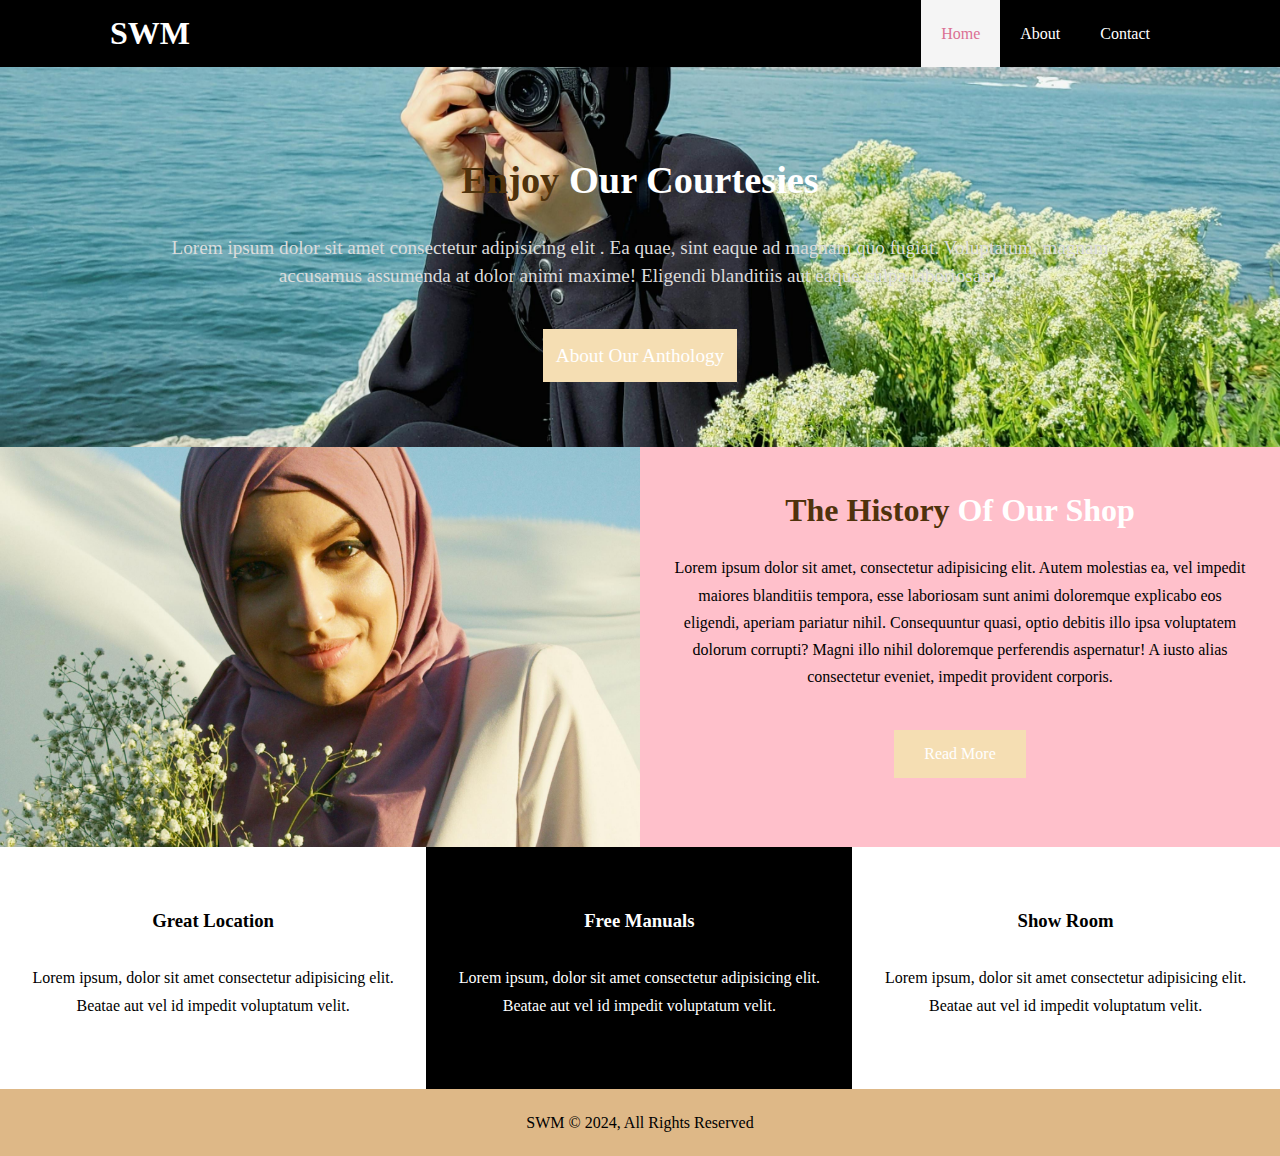
<file: AHHA/index.html>
<!DOCTYPE html>
<html lang="en">
<head>
    <meta charset="UTF-8">
    <meta name="viewport" content="width=device-width, initial-scale=1.0">
    <link rel="stylesheet" href="CSS/style.css">
    <title>shopwithmee collections</title>
</head>
<body>
    <header>
        <nav id="navbar">
            <div class="container">
                <h1><a class="logo" href="/index.html">SWM</a></h1>
                <ul>
                    <li><a class="current" href="/index.html">Home</a></li>
                    <li><a href="/about.html">About</a></li>
                    <li><a href="/contact.html">Contact</a></li>
                </ul>
            </div>
        </nav>
        <div id="show-case">
            <div class="container">
                <div class="show-cont">
                    <h1><span class="prime">Enjoy</span> Our Courtesies</h1>
                    <p>Lorem ipsum dolor sit amet consectetur adipisicing elit
                        . Ea quae, sint eaque ad magnam quo fugiat. Voluptatum, 
                        magnam accusamus assumenda at dolor animi maxime! Eligendi 
                        blanditiis aut eaque culpa laboriosam.</p>
                    <div class="bn"><a href="/about.html">About Our Anthology</a></div>
                </div>
            </div>
        </div>
    </header>
    <section id="home-info">
        <div class="home-pc"></div>
        <div class="home-cont">
            <h1><span class="th">The History</span> Of Our Shop</h1>
            <p>Lorem ipsum dolor sit amet, consectetur adipisicing elit.
                Autem molestias ea, vel impedit maiores blanditiis tempora, 
                esse laboriosam sunt animi doloremque explicabo eos eligendi,
                 aperiam pariatur nihil. Consequuntur quasi, optio debitis illo 
                 ipsa voluptatem dolorum corrupti? Magni illo nihil doloremque
                  perferendis aspernatur! A iusto alias consectetur eveniet,
                   impedit provident corporis.</p>
            <a class="rd" href="/about.html">Read More</a>
        </div>
    </section>
    <div class="clr"></div>
    <section>
        <div class="features">
            <div class="box">
                <h3>Great Location</h3>
                <p>Lorem ipsum, dolor sit amet consectetur adipisicing elit.
                     Beatae aut vel id impedit voluptatum velit.</p>
            </div>
            <div class="box" id="rrr">
                <h3>Free Manuals</h3>
                <p>Lorem ipsum, dolor sit amet consectetur adipisicing elit.
                     Beatae aut vel id impedit voluptatum velit.</p>
            </div>
            <div class="box">
                <h3>Show Room</h3>
                <p>Lorem ipsum, dolor sit amet consectetur adipisicing elit.
                     Beatae aut vel id impedit voluptatum velit.</p>
            </div>
        </div>
    </section>
    <div class="clr"></div>
    <footer id="main-footer">
        <p>SWM &copy; 2024, All Rights Reserved</p>
    </footer>
</body>
</html>
</file>
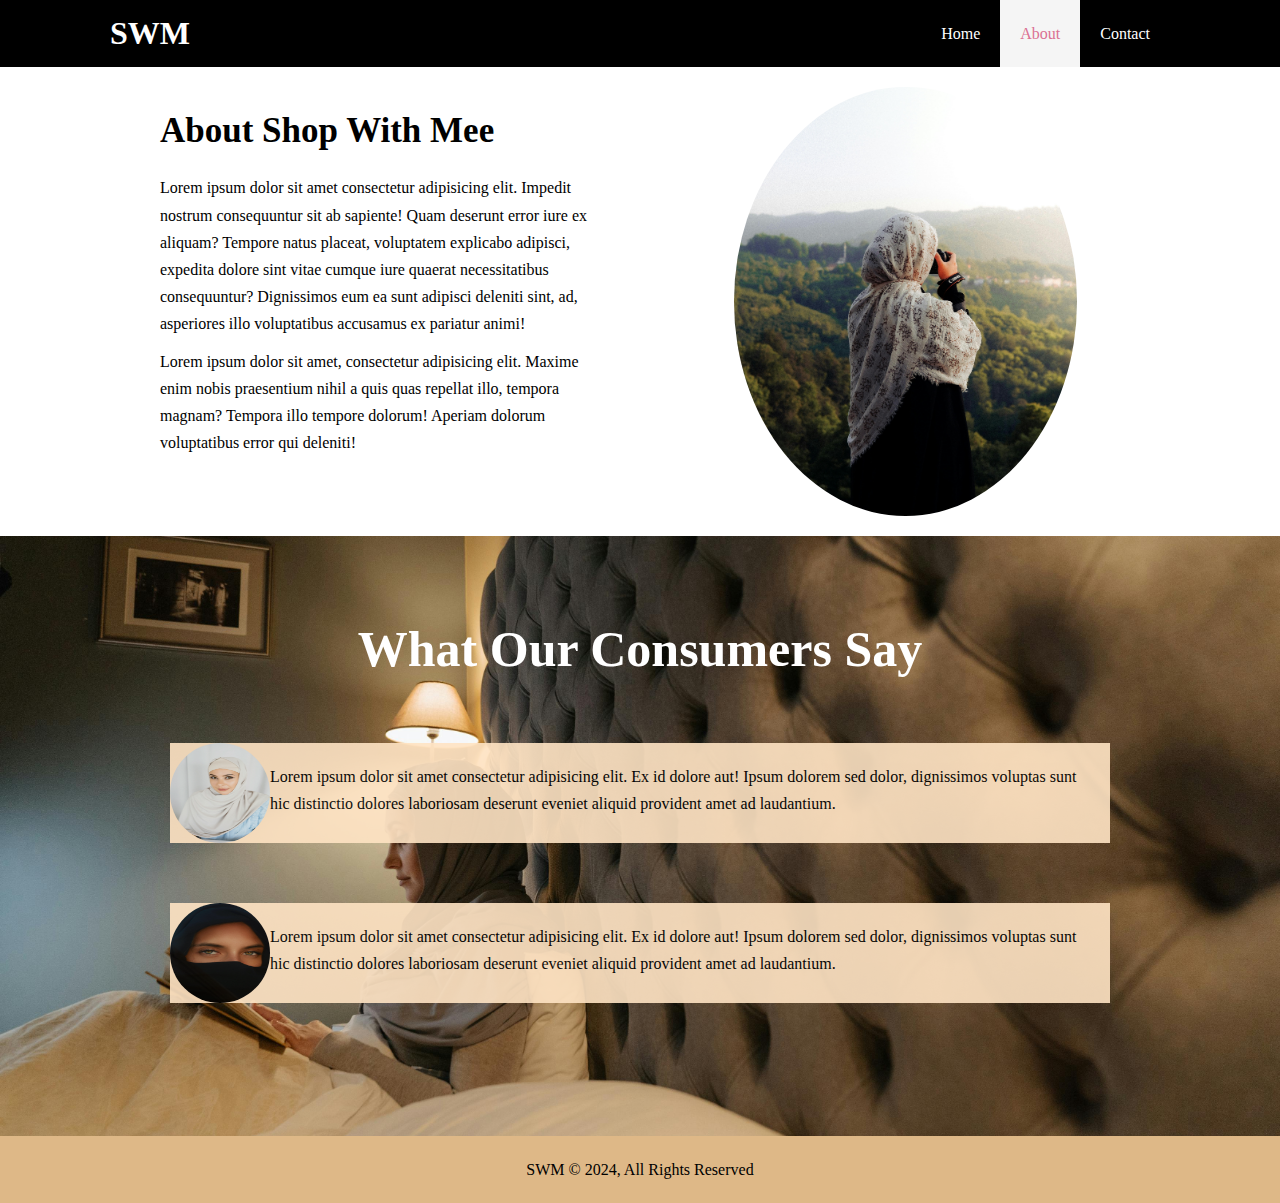
<file: AHHA/about.html>
<!DOCTYPE html>
<html lang="en">
<head>
    <meta charset="UTF-8">
    <meta name="viewport" content="width=device-width, initial-scale=1.0">
    <link rel="stylesheet" href="CSS/style.css">
    <title>shopwithmee collections</title>
</head>
<body>
    <header>
        <nav id="navbar">
            <div class="container">
                <h1><a class="logo" href="/index.html">SWM</a></h1>
                <ul>
                    <li><a href="/index.html">Home</a></li>
                    <li><a class="current" href="/about.html">About</a></li>
                    <li><a href="/contact.html">Contact</a></li>
                </ul>
            </div>
        </nav>
    </header>
    <section id="about-info">
        <div class="container">
            <div class="info-left">
                <h2>About Shop With Mee</h2>
                <p>Lorem ipsum dolor sit amet consectetur adipisicing elit. Impedit
                     nostrum consequuntur sit ab sapiente! Quam deserunt error iure ex 
                    aliquam? Tempore natus placeat, voluptatem explicabo adipisci,
                     expedita dolore sint vitae cumque iure quaerat necessitatibus 
                    consequuntur? Dignissimos eum ea sunt adipisci deleniti sint, ad, 
                    asperiores illo voluptatibus accusamus ex pariatur animi!</p>
                <p>Lorem ipsum dolor sit amet, consectetur adipisicing elit. Maxime enim 
                    nobis praesentium nihil a quis quas repellat illo, tempora magnam?
                     Tempora illo tempore dolorum! Aperiam dolorum voluptatibus error
                      qui deleniti!</p>
            </div>
            <div class="info-right">
                <img src="./IMG/pexels-beytlik-12420084.jpg" alt="shopwithdee">
            </div>
        </div>
    </section>
    <div class="clr"></div>
    <section id="testimonial">
        <div class="container">
            <h2>What Our Consumers Say</h2>
            <div class="testimonials">
                <img src="./IMG/pexels-anna-nekrashevich-8993561.jpg" alt="anna" width="25%">
                
                <p>Lorem ipsum dolor sit amet consectetur adipisicing elit. 
                    Ex id dolore aut! Ipsum dolorem sed dolor,
                     dignissimos voluptas sunt hic distinctio dolores laboriosam deserunt
                     eveniet aliquid provident amet ad laudantium.

                </p>
            </div>
            <div class="testimonials">
                <img src="./IMG/pexels-jonaorle-4029925.jpg" alt="hana" width="25%">

                <p>Lorem ipsum dolor sit amet consectetur adipisicing elit. 
                    Ex id dolore aut! Ipsum dolorem sed dolor,
                     dignissimos voluptas sunt hic distinctio dolores laboriosam deserunt
                     eveniet aliquid provident amet ad laudantium.

                </p>
            </div>
        </div>

    </section>











    <footer id="main-footer">
        <p>SWM &copy; 2024, All Rights Reserved</p>
    </footer>
</body>
</htmL>
</file>
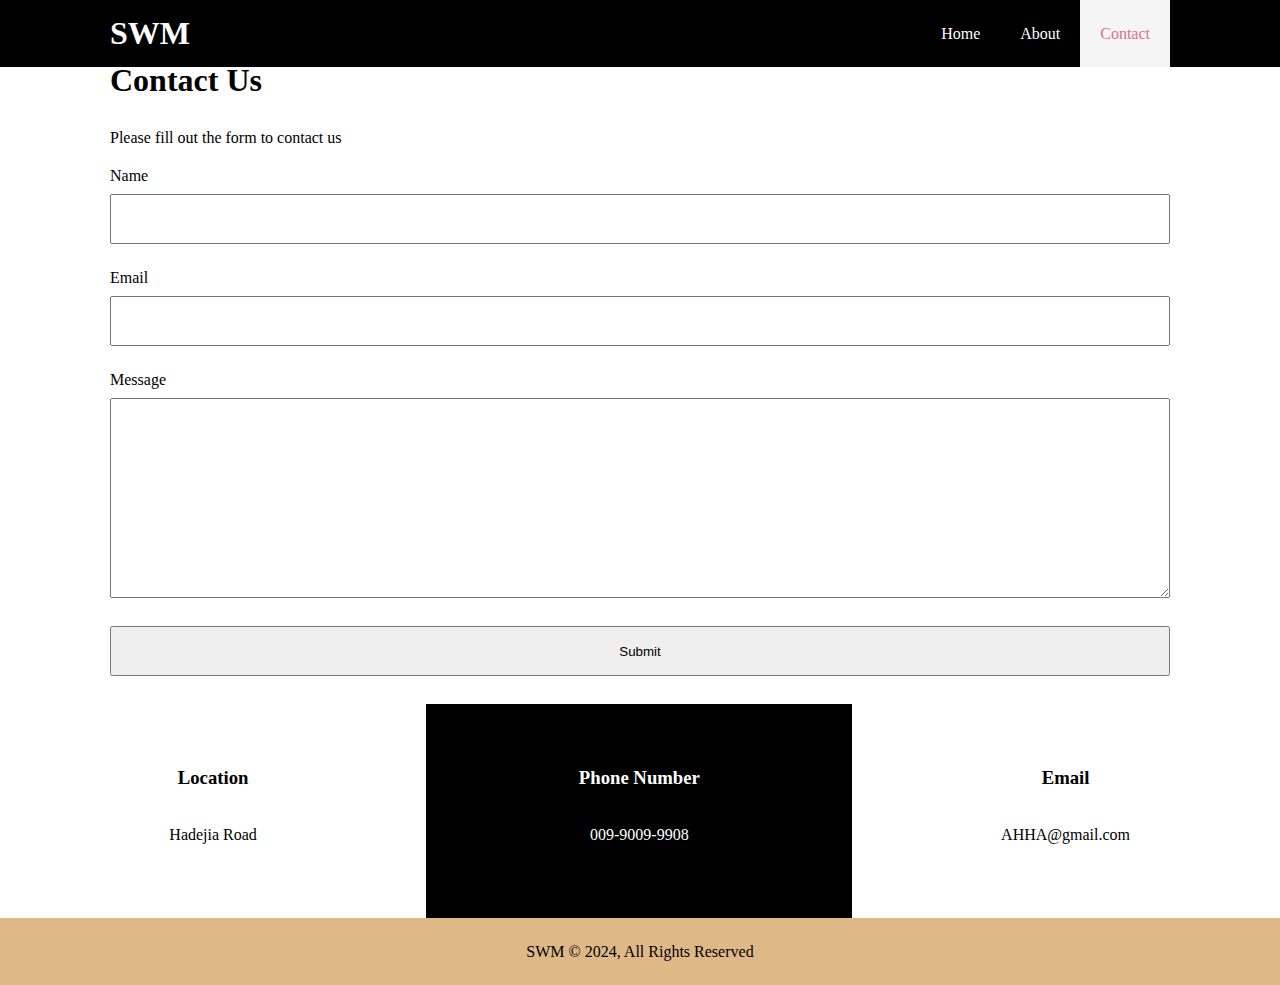
<file: AHHA/contact.html>
<!DOCTYPE html>
<html lang="en">
<head>
    <meta charset="UTF-8">
    <meta name="viewport" content="width=device-width, initial-scale=1.0">
    <link rel="stylesheet" href="CSS/style.css">
    <title>shopwithmee collections</title>
</head>
<body>
    <header>
        <nav id="navbar">
            <div class="container">
                <h1><a class="logo" href="/index.html">SWM</a></h1>
                <ul>
                    <li><a href="/index.html">Home</a></li>
                    <li><a href="/about.html">About</a></li>
                    <li><a class="current" href="/contact.html">Contact</a></li>
                </ul>
            </div>
        </nav>
    </header>
    <section id="contact-form">
        <div class="container">
            <h1><span class="prime">Contact</span> Us</h1>
            <p>Please fill out the form to contact us</p>
            <form action="process.php">
                <div class="form-group">
                    <label for="name">Name</label>
                    <input type="name" name="name" id="name">
                </div>
                <div class="form-group">
                    <label for="email">Email</label>
                    <input type="email" name="email" id="email">
                </div>
                <div class="form-group">
                    <label for="message">Message</label>
                    <textarea name="message" id="message"></textarea>
                </div>
                <input type="button" value="Submit">
            </form>

        </div>

    </section>
    <br>
    <section id="contact-info">
        <div class="features">
            <div class="box">
                <h3>Location</h3>
                <p>Hadejia Road </p>
            </div>
            <div class="box" id="rrr">
                <h3>Phone Number</h3>
                <p>009-9009-9908</p>
            </div>
            <div class="box">
                <h3>Email</h3>
                <p>AHHA@gmail.com</p>
            </div>
        </div>
         
    </section>
     <div class="clr"></div>
    <footer id="main-footer">
        <p>SWM &copy; 2024, All Rights Reserved</p>
    </footer>
</body>
</htmL>
</file>
<file: AHHA/CSS/style.css>
* {
    padding: 0%;
    margin: 0%;
    box-sizing: border-box;
}

html,body {
    line-height: 1.7em;
}

.container {
    max-width: 1100px;
    margin: auto;
    padding: 0 20px;
}
.clr {
    clear: both;
}
a {
    text-decoration: none;
    color: white;
}
h1,h2,h3,h4,h5 {
    padding-bottom: 20px;
}
p {
    margin: 10px 0;
}
#navbar {
    background-color: black;
    overflow: auto;
    color: azure;
}
#navbar h1 {
    float: left;
    padding-top: 20px;
}
#navbar ul {
    float: right;
    list-style: none;
}
#navbar ul li {
    float: left;
    
}
#navbar ul li a {
    padding: 20px 20px;
    display: block;
}
#navbar ul li a:hover {
    background-color: whitesmoke;
    color: palevioletred;
}
#navbar ul li a.current { 
    background-color: whitesmoke;
    color: palevioletred;
}
#show-case {
    background: url('../IMG/pexels-edanur-sonkaya-194758981-12354750.jpg') no-repeat center center/cover;
    height: 380px;
}
.show-cont {
    text-align: center;
    padding: 50px;
    color: gainsboro;
    font-size: larger;
}
.show-cont h1 {
    padding-top: 50px;
    padding-bottom: 30px;
    color: white;
    font: size 25px;
}
.show-cont .prime {
    color: rgb(79, 50, 12);
}
.show-cont p {
    padding-bottom: 30px;
}
.show-cont .bn {
    background-color: wheat;
    display: inline-block;
    padding: 13px 13px;
}
.show-cont .bn:hover {
    background-color: burlywood;
}
.show-cont .bn:hover a {
    color: white;
}
#home-info {
    height: 400px;
}
#home-info .home-pc {
    background: url('../IMG/pexels-artempodrez-7987092.jpg') no-repeat center/cover
    ;
    min-height: 100%;
    width: 50%;
    float: left;
}
#home-info .home-cont {
    float: right;
    width: 50%;
    height: 100%;
    text-align: center;
    padding: 50px 30px;
    background-color: pink;
} 
#home-info .th {
    color:  rgb(79, 50, 12);
} 
#home-info h1 {
    color: white;
}
#home-info .rd {
    background-color: wheat;
    display: inline-block;
    padding: 10px 30px;

}
#home-info .rd:hover {
    background-color: burlywood;
    color: white;
}
#home-info p {
    padding-bottom: 30px;
}
.box {
    float: left;
    text-align: center;
    width: 33.3%;
    padding: 60px 30px;
}
#rrr{
    background-color: black;
    color: white;
}
.box {
    background-color: white;
    color: black;
}

#about-info{
    background: gray;

}

#about-info .info-left{
    float: left;
    padding: 50px;
    
    width: 50%;
    height: 100%;
    /* background-color: gainsboro; */
}
#about-info .info-left h2{
    font-size: 35px;
}
#about-info .info-right {
    float: right;
    width: 50%;
    padding: 20px;
    min-height: 100%;

}
#about-info .info-right img {
    display: block;
    margin: auto;
    width: 70%;
    border-radius: 100%
}
#testimonial {
    height: 600px;
    background: url('../IMG/pexels-cottonbro-4626357.jpg') no-repeat center center/cover;
}
#testimonial h2 {
    text-align: center;
    padding-top: 100px;
    font-size: 50px;
    color: white;
}
#testimonial .testimonials {
    background-color: bisque;
    height: 100px;
    opacity: 0.9;
    margin: 60px;
    /* margin-bottom: 50px; */
}

#testimonial .testimonials p {
    padding: 20px;
}

#testimonial .testimonials img {
    float: left;
    width: 100px;
    height: 100px;
    /* padding-right: 20px; */
    border-radius: 100%;
}

#contact-form .form-group {
    margin-bottom: 20px;
}
#contact-form label {
   display: block;
   margin-bottom: 5px;
}

#contact-form input, textarea {
    width: 100%;
    height: 50px;
}
#contact-form textarea {
    height: 200px;
}

#contact-info {
    margin-bottom: 10px;
}

#main-footer {
    text-align: center;
    background-color: burlywood;
    padding: 10px;
}
</file>
